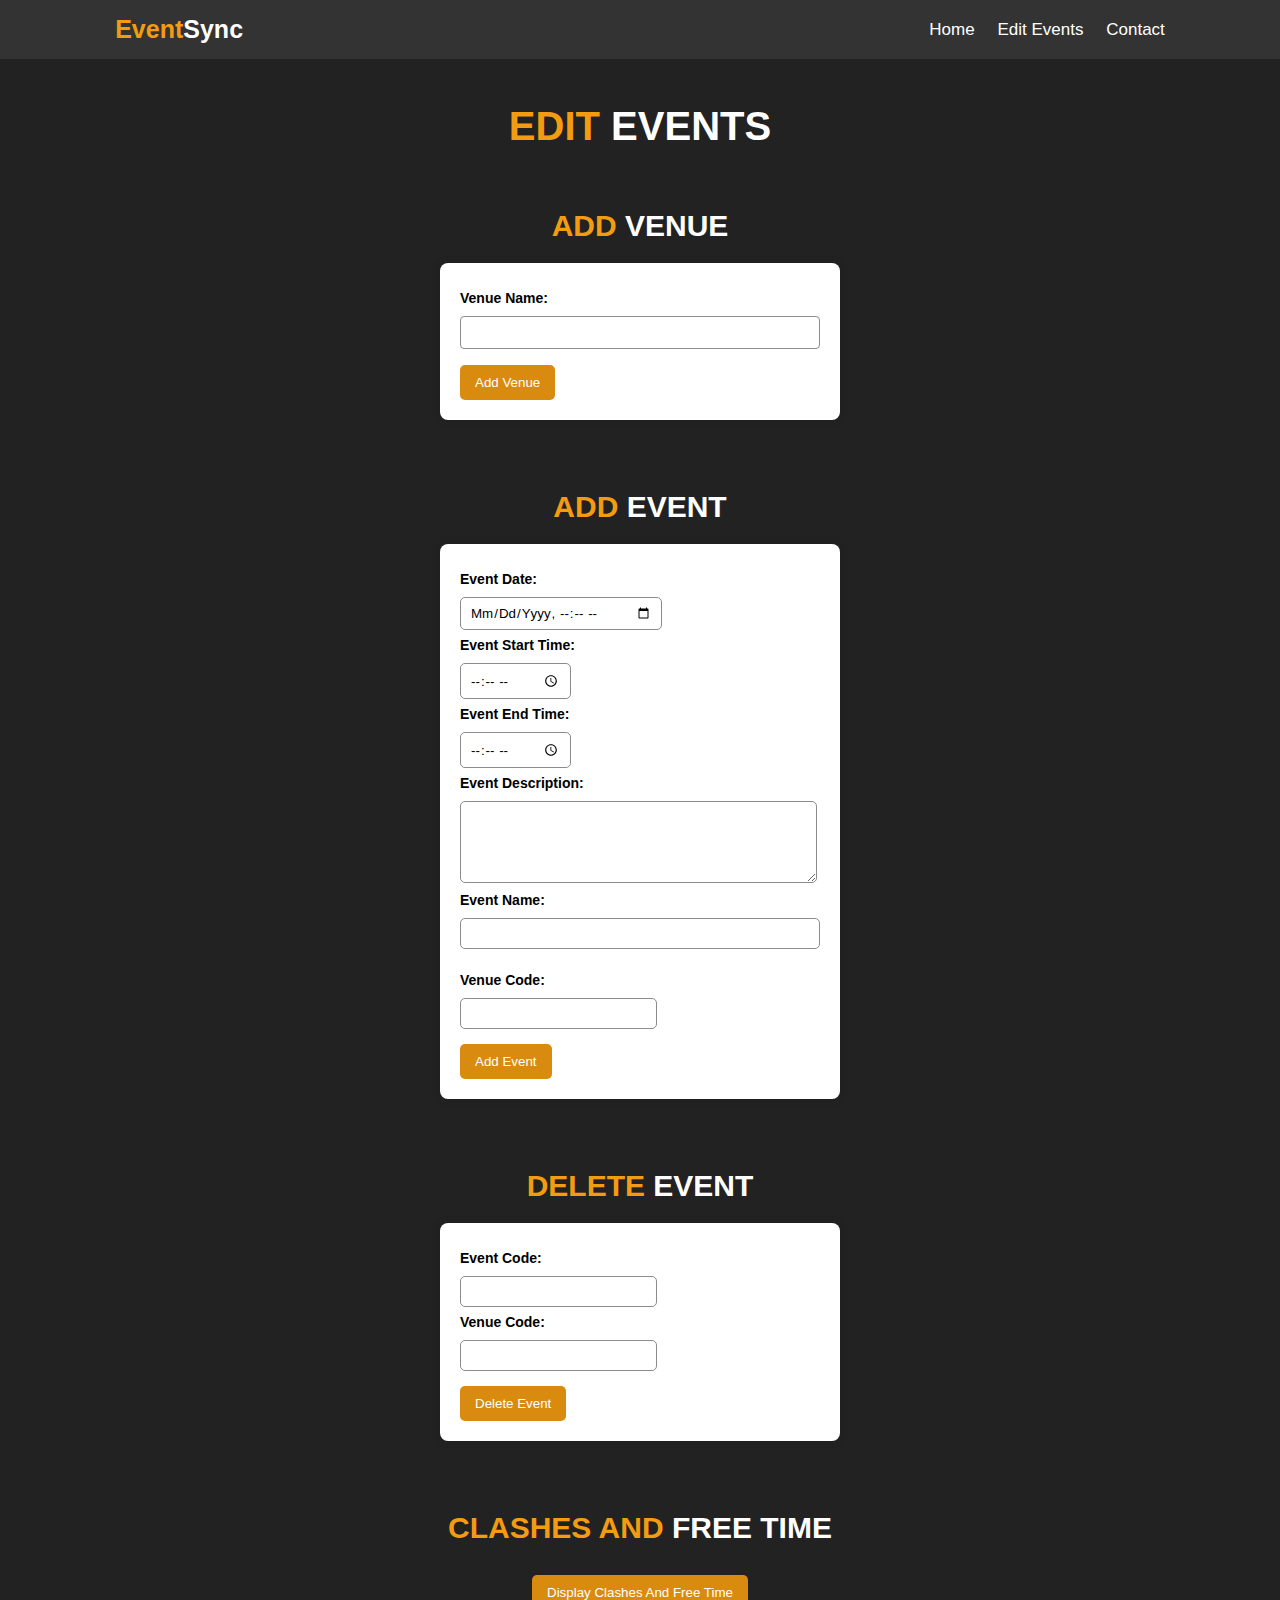
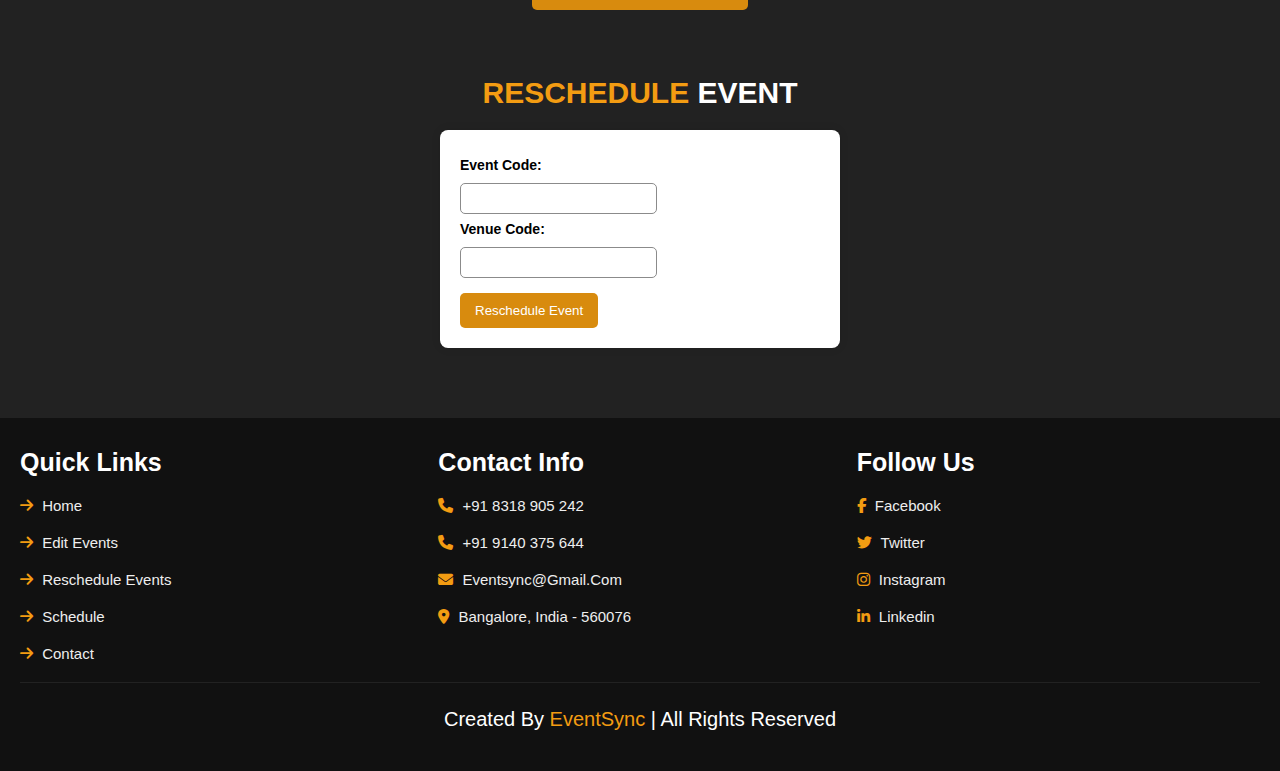
<file: editevent.html>
<!DOCTYPE html>
<html lang="en">

<head>
  <meta charset="UTF-8" />
  <meta http-equiv="X-UA-Compatible" content="IE=edge" />
  <meta name="viewport" content="width=device-width, initial-scale=1.0" />
  <title>Edit Events</title>
  <link rel="stylesheet" href="https://cdn.jsdelivr.net/npm/swiper@9/swiper-bundle.min.css" />
  <link rel="stylesheet" href="https://cdnjs.cloudflare.com/ajax/libs/font-awesome/6.2.1/css/all.min.css" />
  <link rel="stylesheet" href="editevent.css" />
</head>

<body>
  <header class="header">
    <a href="#" class="logo"><span>Event</span>Sync</a>
    <nav class="navbar">
      <a href="admin.html">home</a>
      <a href="editevent.html">edit events</a>
      <a href="admin.html">contact</a>
    </nav>
    <div id="menu-bars" class="fas fa-bars"></div>
  </header>

  <main>
    <h1 class="topheading"><span>edit</span> events</h1>
    <div>
      <h2 class="heading"><span>add</span> venue</h2>
      <form id="addVenueForm">
        <label for="venueName">Venue Name:</label>
        <input type="text" id="venueName" required>
        <button type="button" onclick="addVenue()">Add Venue</button>
      </form>
    </div>
    <div>
      <h2 class="heading"><span>add</span> event</h2>
      <form id="addEventForm">
        <label for="eventDate">Event Date:</label>
        <input type="datetime-local" id="eventDate" required>
        <label for="eventStartTime">Event Start Time:</label>
        <input type="time" id="eventStartTime" required>
        <label for="eventEndTime">Event End Time:</label>
        <input type="time" id="eventEndTime" required>
        <label for="eventDescription">Event Description:</label>
        <textarea id="eventDescription" rows="4" required="" cols="36" style="width: 357px; height: 82px;"></textarea>
        <label for="eventName">Event Name:</label>
        <input type="text" id="eventName" required>
        <label for="venueCode">Venue Code:</label>
        <input type="number" id="venueCode" required min="1" style="margin: 0 100px 15px 0;">
        <button type="button" id="addEventButton">Add Event</button>
      </form>
    </div>
    <div>
      <h2 class="heading"><span>delete</span> event</h2>
      <form id="deleteEventForm">
        <label for="deleteEventCode">Event Code:</label>
        <input type="number" id="deleteEventCode" required min="1">
        <label for="deleteEventVenue">Venue Code:</label>
        <input type="number" id="deleteEventVenue" required min="1" style="margin: 0 100px 15px 0;">
        <button type="button" onclick="deleteEvent()">Delete Event</button>
      </form>
    </div>
    <div class="small">
      <h2 class="heading" style="margin-bottom: 10px;"><span>Clashes and</span> Free Time</h2>
      <button type="button" onclick="displayClashAndFree()">Display Clashes and Free Time</button>
    </div>
    <div>
      <h2 class="heading"><span>Reschedule</span> Event</h2>
      <form id="rescheduleEventForm">
        <label for="rescheduleEventCode">Event Code:</label>
        <input type="number" id="rescheduleEventCode" required min="1">
        <label for="rescheduleVenueCode">Venue Code:</label>
        <input type="number" id="rescheduleVenueCode" required min="1" style="margin: 0 100px 15px 0;">
        <button type="button" onclick="rescheduleEvent()">Reschedule Event</button>
      </form>
    </div>
  </main>

  <footer>
    <div class="box-container">
      <div class="box">
        <h3>quick links</h3>
        <a href="#"> <i class="fas fa-arrow-right"></i> home </a>
        <a href="#"> <i class="fas fa-arrow-right"></i> edit events </a>
        <a href="#"> <i class="fas fa-arrow-right"></i> reschedule events </a>
        <a href="#"> <i class="fas fa-arrow-right"></i> schedule </a>
        <a href="#"> <i class="fas fa-arrow-right"></i> contact </a>
      </div>
      <div class="box">
        <h3>contact info</h3>
        <a href="#"> <i class="fas fa-phone"></i> +91 8318 905 242 </a>
        <a href="#"> <i class="fas fa-phone"></i> +91 9140 375 644 </a>
        <a href="#"> <i class="fas fa-envelope"></i> eventsync@gmail.com </a>
        <a href="#">
          <i class="fas fa-map-marker-alt"></i> bangalore, india - 560076
        </a>
      </div>
      <div class="box">
        <h3>follow us</h3>
        <a href="#"> <i class="fab fa-facebook-f"></i> facebook </a>
        <a href="#"> <i class="fab fa-twitter"></i> twitter </a>
        <a href="#"> <i class="fab fa-instagram"></i> instagram </a>
        <a href="#"> <i class="fab fa-linkedin-in"></i> linkedin </a>
      </div>
    </div>
    <div class="credit">
      created by <span>EventSync</span> | all rights reserved
    </div>
    </section>
  </footer>

  <script src="event.js"></script>
  <script src="https://cdn.jsdelivr.net/npm/swiper@9/swiper-bundle.min.js"></script>
</body>

</html>
</file>
<file: editevent.css>
form {
  max-width: 400px;
  margin: 0 auto 70px auto;
  background-color: #fff;
  padding: 20px;
  border-radius: 8px;
  box-shadow: 0 0 10px rgba(0, 0, 0, 0.1);
}

label {
  display: block;
  margin-bottom: 8px;
  font-weight: bold;
  font-size: 14px;
  padding-top: 7px;
  padding-bottom: 2px;
}

input[type="text"] {
  width: 100%;
  padding: 8px;
  margin-bottom: 16px;
  box-sizing: border-box;
  border: 1px solid #8b8b8b;
  border-radius: 4px;
}

#addEventForm input,
#addEventForm textarea {
  border: 1px solid #8b8b8b;
  padding: 7px 9px;
  border-radius: 0.5rem;
}

.small {
  display: flex;
  flex-direction: column;
  align-items: center;
  margin-bottom: 66px;
}

#deleteEventForm input,
#rescheduleEventForm input {
  border: 1px solid #8b8b8b;
  padding: 7px 9px;
  border-radius: 0.5rem;
}

input[type="submit"] {
  background-color: #f39c12;
  color: #fff;
  padding: 10px;
  border: none;
  border-radius: 4px;
  cursor: pointer;
}

input[type="submit"]:hover {
  background-color: #be790a;
}
@import url("https://fonts.googleapis.com/css2?family=Poppins:wght@200;300;400;500;600;700&display=swap");

:root {
  --theme-color: #f39c12;
}

* {
  font-family: "Poppins", sans-serif;
  margin: 0;
  padding: 0;
  box-sizing: border-box;
  outline: none;
  border: none;
  text-decoration: none;
  text-transform: capitalize;
}

html {
  font-size: 62.5%;
  overflow-x: hidden;
  scroll-padding-top: 7rem;
  scroll-behavior: smooth;
}

body {
  background: #222;
  display: flex;
  flex-direction: column;
}

section {
  padding: 2rem 9%;
}

.header {
  z-index: 1;
  background: #333;
  display: flex;
  align-items: center;
  justify-content: space-between;
  padding: 1.5rem 9%;
}

.header .logo {
  font-weight: bolder;
  color: #fff;
  font-size: 2.5rem;
}

.header .logo span {
  color: var(--theme-color);
}

.header .navbar a {
  font-size: 1.7rem;
  color: #fff;
  margin-left: 2rem;
}

.header .navbar a:hover {
  color: var(--theme-color);
}

#menu-bars {
  font-size: 3rem;
  color: #fff;
  cursor: pointer;
  display: none;
}

.home .content {
  text-align: center;
  padding-top: 6rem;
  margin: 2rem auto;
  max-width: 70rem;
}

.home .content h3 {
  color: #fff;
  font-size: 4.5rem;
  text-transform: uppercase;
}

.home .content h3 span {
  color: var(--theme-color);
  text-transform: uppercase;
}


.btn {
  margin-top: 1rem;
  display: inline-block;
  padding: 0.8rem 3rem;
  font-size: 1.7rem;
  border-radius: 0.5rem;
  background: #666;
  color: #fff;
  cursor: pointer;
  font-weight: 600;
}

.btn:hover {
  background: var(--theme-color);
}

.home .home-slider .swiper-slide {
  overflow: hidden;
  border-radius: 0.5rem;
  height: 50rem;
  width: 35rem;
}

.home .home-slider .swiper-slide img {
  height: 100%;
  width: 100%;
  object-fit: cover;
}

.topheading {
  text-align: center;
  padding-bottom: 2rem;
  color: #fff;
  text-transform: uppercase;
  font-size: 4rem;
  margin: 45px auto 40px auto;
}

.topheading span {
  color: var(--theme-color);
  text-transform: uppercase;
}

.heading {
  text-align: center;
  padding-bottom: 2rem;
  color: #fff;
  text-transform: uppercase;
  font-size: 3rem;
}

.heading span {
  color: var(--theme-color);
  text-transform: uppercase;
}

.service .box-container {
  display: grid;
  grid-template-columns: repeat(auto-fit, minmax(27rem, 1fr));
  gap: 1.5rem;
}

.service .box-container .box {
  border-radius: 0.5rem;
  background: #333;
  text-align: center;
  padding: 2.5rem;
}

.service .box-container .box i {
  height: 6rem;
  width: 6rem;
  line-height: 6rem;
  border-radius: 50%;
  font-size: 2.5rem;
  background: var(--theme-color);
  color: #fff;
}

.service .box-container .box h3 {
  font-size: 2rem;
  color: #fff;
  padding: 1rem 0;
}

.service .box-container .box p {
  font-size: 1.4rem;
  color: #eee;
  line-height: 1.8;
}

.about .row {
  display: flex;
  align-items: center;
  flex-wrap: wrap;
  gap: 1.5rem;
}

.about .row .image {
  flex: 1 1 45rem;
  padding: 1rem;
}

.about .row .image img {
  width: 100%;
  border-radius: 0.5rem;
  border: 1rem solid #333;
}

.about .row .content {
  flex: 1 1 45rem;
}

.about .row .content h3 {
  font-size: 3.5rem;
  color: #fff;
}

.about .row .content p {
  font-size: 1.5rem;
  color: #eee;
  padding: 1rem 0;
  line-height: 2;
}

.gallery .box-container {
  display: grid;
  grid-template-columns: repeat(auto-fit, minmax(27rem, 1fr));
  gap: 1.5rem;
}

.gallery .box-container .box {
  position: relative;
  border: 1rem solid #333;
  border-radius: 0.5rem;
  height: 25rem;
  cursor: pointer;
  overflow: hidden;
}

.gallery .box-container .box img {
  height: 100%;
  width: 100%;
  object-fit: cover;
}

.gallery .box-container .box:hover img {
  transform: scale(1.1);
  filter: grayscale();
}

.gallery .box-container .box .title {
  position: absolute;
  top: -10rem;
  left: 0;
  right: 0;
  background: #333;
  color: #fff;
  text-align: center;
  padding-bottom: 1rem;
  font-size: 2rem;
}

.gallery .box-container .box:hover .title {
  top: 0;
}

.gallery .box-container .box .icons {
  position: absolute;
  bottom: -10rem;
  left: 0;
  right: 0;
  background: #333;
  padding-top: 1rem;
  text-align: center;
}

.gallery .box-container .box:hover .icons {
  bottom: 0;
}

.gallery .box-container .box .icons a {
  font-size: 2rem;
  margin: 0.5rem 1rem;
  color: #fff;
}

.gallery .box-container .box .icons a:hover {
  color: var(--theme-color);
}

.price .box-container {
  display: grid;
  grid-template-columns: repeat(auto-fit, minmax(25rem, 1fr));
  gap: 1.5rem;
}

.price .box-container .box {
  padding: 2rem 0;
  background: #333;
  border-radius: 0.5rem;
  text-align: center;
}

.price .box-container .box:hover {
  transform: scale(1.03);
}

.price .box-container .box .title {
  background: var(--theme-color);
  color: #fff;
  padding: 1.5rem 0;
  font-size: 2rem;
}

.price .box-container .box .amount {
  color: #fff;
  padding-top: 2rem;
  font-size: 4rem;
}

.price .box-container .box ul {
  list-style-type: none;
  padding: 1rem 0;
}

.price .box-container .box ul li {
  font-size: 1.5rem;
  color: #eee;
  padding: 1rem 0;
}

.price .box-container .box ul li i {
  color: var(--theme-color);
  padding-right: 0.5rem;
}

.reivew .box {
  border-radius: 0.5rem;
  background: #333;
  padding: 2rem;
  position: relative;
}

.reivew .box .fa-quote-right {
  position: absolute;
  top: 2rem;
  right: 2rem;
  color: var(--theme-color);
  font-size: 5rem;
}

.reivew .box .user {
  display: flex;
  align-items: center;
  gap: 1.5rem;
  padding-bottom: 1rem;
}

.reivew .box .user img {
  height: 7rem;
  width: 7rem;
  border-radius: 50%;
  object-fit: cover;
}

.reivew .box .user h3 {
  font-size: 2rem;
  color: #fff;
}

.reivew .box .user span {
  font-size: 1.5rem;
  color: #eee;
}

.reivew .box p {
  line-height: 2;
  color: #eee;
  padding: 0.5rem 0;
  font-size: 1.6rem;
}

.contact form {
  max-width: 70rem;
  margin: 1rem auto;
  text-align: center;
}

.contact form .inputBox {
  display: flex;
  justify-content: space-between;
  flex-wrap: wrap;
}

.contact form .inputBox input,
.contact form textarea {
  width: 100%;
  background: #333;
  border-radius: 0.5rem;
  padding: 1rem;
  margin: 0.7rem 0;
  font-size: 1.5rem;
  color: #fff;
  text-transform: none;
  border: 1px solid #8b8b8b;
}

.contact form .inputBox input::placeholder,
.contact form textarea::placeholder {
  color: #eee;
  text-transform: capitalize;
}

.contact form .inputBox input:focus,
.contact form textarea:focus {
  background: #444;
}

.contact form .inputBox input {
  width: 49%;
}

.contact form textarea {
  resize: none;
}
button {
  padding: 10px 15px;
  background-color: #d88b0e;
  color: white;
  border: none;
  border-radius: 5px;
  cursor: pointer;
}

button:hover {
  background-color: #be790a;
}

footer {
  background: #111;
  padding: 2rem;
}

footer .box-container {
  display: grid;
  grid-template-columns: repeat(auto-fit, minmax(25rem, 1fr));
  gap: 1.5rem;
}

footer .box-container .box h3 {
  font-size: 2.5rem;
  padding: 1rem 0;
  color: #fff;
}

footer .box-container .box a {
  display: block;
  font-size: 1.5rem;
  padding: 1rem 0;
  color: #eee;
}

footer .box-container .box a i {
  padding-right: 0.5rem;
  color: var(--theme-color);
}

footer .box-container .box a:hover i {
  padding-right: 1.5rem;
  color: #fff;
}

footer .credit {
  text-align: center;
  border-top: 0.1rem solid #222;
  color: #fff;
  padding: 2rem;
  padding-top: 2.5rem;
  margin-top: 1rem;
  font-size: 2rem;
}

footer .credit span {
  color: var(--theme-color);
}

html::-webkit-scrollbar {
  width: 1rem;
}

html::-webkit-scrollbar-track {
  background: #444;
}

html::-webkit-scrollbar-thumb {
  background: var(--theme-color);
  border-radius: 5rem;
}

.theme-toggler {
  position: fixed;
  top: 10rem;
  right: -20rem;
  background: #333;
  z-index: 1000;
  width: 20rem;
  text-align: center;
}

.theme-toggler.active {
  right: 0;
}

.theme-toggler h3 {
  color: #fff;
  padding: 1rem 0;
  font-size: 2rem;
}

.theme-toggler .buttons {
  display: flex;
  justify-content: center;
  flex-wrap: wrap;
  gap: 1rem;
  padding: 1rem;
}

.theme-toggler .buttons .theme-btn {
  height: 5rem;
  width: 5rem;
  border-radius: 50%;
  cursor: pointer;
}

.theme-toggler .toggle-btn {
  position: absolute;
  top: 0;
  left: -5.9rem;
  padding: 1.3rem 1.5rem;
  background: #333;
  cursor: pointer;
}

.theme-toggler .toggle-btn i {
  color: #fff;
  font-size: 3rem;
  animation: spin 4s linear infinite;
}

@keyframes spin {
  0% {
    transform: rotate(360deg);
  }
}

/* media queries  */

@media (max-width: 991px) {
  html {
    font-size: 55%;
  }

  .header {
    padding: 1.5rem 2rem;
  }

  section {
    padding: 2rem;
  }
}

@media (max-width: 768px) {
  #menu-bars {
    display: initial;
  }

  .header .navbar {
    position: absolute;
    top: 100%;
    left: 0;
    right: 0;
    border-top: 0.1rem solid #222;
    background: #333;
    clip-path: polygon(0 0, 100% 0, 100% 0, 0 0);
  }

  .header .navbar.active {
    clip-path: polygon(0 0, 100% 0, 100% 100%, 0% 100%);
  }

  .fa-times {
    transform: rotate(180deg);
  }

  .header .navbar a {
    display: flex;
    background: #222;
    border-radius: 0.5rem;
    padding: 1.3rem;
    margin: 1.3rem;
    font-size: 2rem;
  }

  .home .content h3 {
    font-size: 4rem;
  }
}

@media (max-width: 450px) {
  html {
    font-size: 50%;
  }

  .home .home-slider .swiper-slide {
    width: 27rem;
  }

  .contact form .inputBox input {
    width: 100%;
  }
}
</file>
